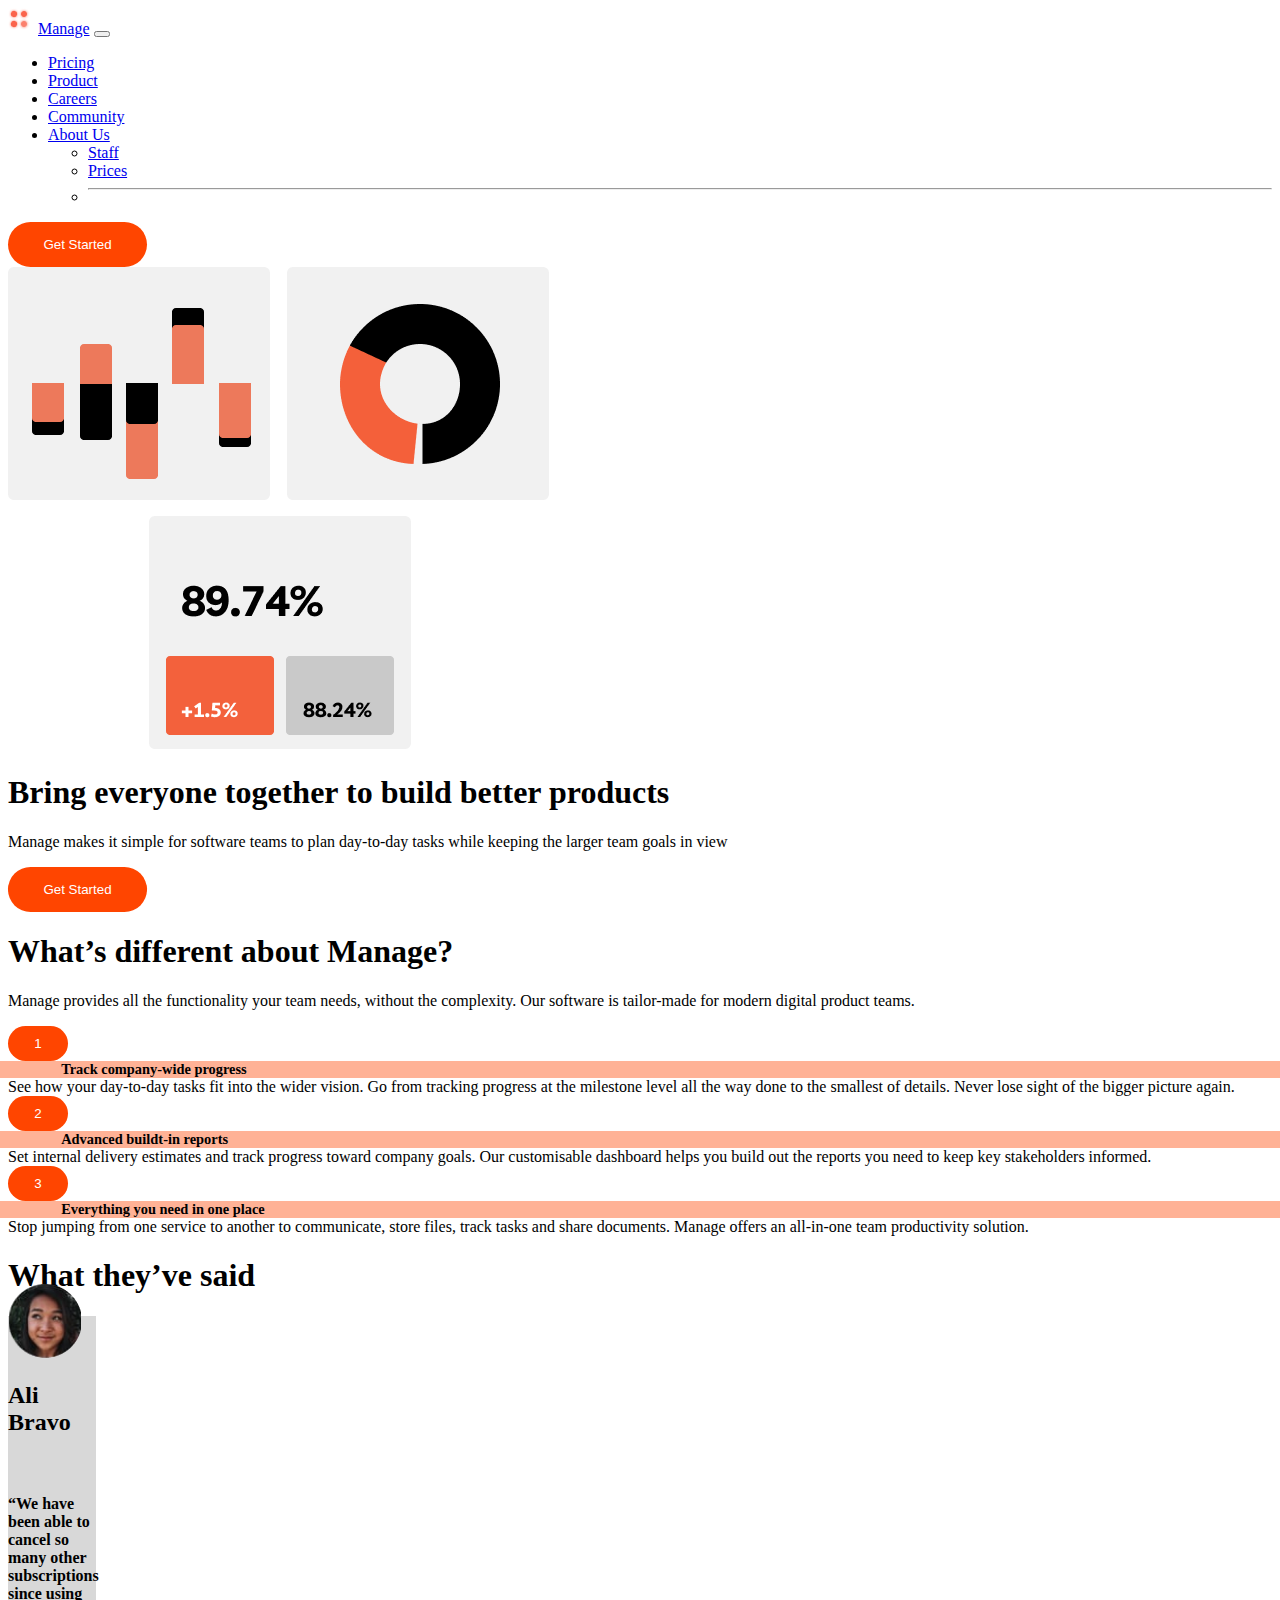
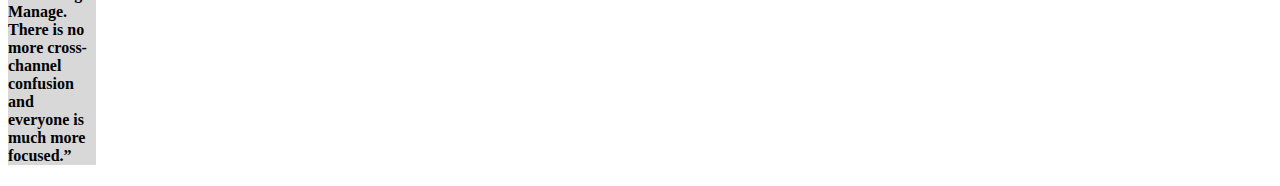
<file: htmlbs.html>
<!doctype html>
<html lang="en">
  <head>
    <meta charset="utf-8">
    <meta name="viewport" content="width=device-width, initial-scale=1">
    <title>Bootstrap demo</title>
    <link rel="stylesheet" href="style.css">
    <link href="https://cdn.jsdelivr.net/npm/bootstrap@5.3.0-alpha3/dist/css/bootstrap.min.css" rel="stylesheet" integrity="sha384-KK94CHFLLe+nY2dmCWGMq91rCGa5gtU4mk92HdvYe+M/SXH301p5ILy+dN9+nJOZ" crossorigin="anonymous">
  </head>
  <body>
    <div class="container">
        <div class="row">
            <nav class="navbar navbar-expand-lg bg-none">
                <div class="container-fluid ">
                  <a class="navbar-brand" href="#"><img src="./imagens/Group 27.png" class="logo">Manage</a>
                  <button class="navbar-toggler" type="button" data-bs-toggle="collapse" data-bs-target="#navbarSupportedContent" aria-controls="navbarSupportedContent" aria-expanded="false" aria-label="Toggle navigation">
                    <span class="navbar-toggler-icon"></span>
                  </button>
               
                  <div class="collapse navbar-collapse " id="navbarSupportedContent">
                    <ul class="navbar-nav me-auto mb-2 mb-lg-0 px-5 space-around">
                      <li class="nav-item">
                        <a class="nav-link active" aria-current="page" href="#">Pricing</a>
                      </li>
                      <li class="nav-item">
                        <a class="nav-link" href="#">Product</a>
                      </li>
                      <li class="nav-item">
                        <a class="nav-link" href="#">Careers</a>
                      </li>
                      <li class="nav-item">
                        <a class="nav-link" href="#">Community</a>
                      </li>
                      <li class="nav-item dropdown">
                        <a class="nav-link dropdown-toggle" href="#" role="button" data-bs-toggle="dropdown" aria-expanded="false">
                          About Us
                        </a>
                        <ul class="dropdown-menu">
                          <li><a class="dropdown-item" href="#">Staff</a></li>
                          <li><a class="dropdown-item" href="#">Prices</a></li>
                          <li><hr class="dropdown-divider"></li>
                        </ul>
                      </li>
                    </ul>
                
                    <form class="d-flex">
                      <button class="btn-meu">Get Started</button>
                    </form>
                    
                  </div>
                </div>
              </nav>
              <div class="container mt-5">
              <div class="row d-flex justify-content-between">
                <div class="imagem col-md-6 d-flex justify-content-center order-1 order-md-2">

                        <img src="./imagens/Group 28.png" class="col-12 col-sm-10">
                </div>
              
                
            <div class="col-12 col-md-6 col-xl-5 text-center text-md-start order-2 order-md-1 px-4 mt-5 pt-5">
              <h1 class="">
                Bring everyone
                together to build
                better products
              </h1>
              <p  class="">
                Manage makes it simple for software teams to plan day-to-day tasks while keeping the larger team goals in view
              </p>
        
              <a href="#" class="col-10 col-sm-8 btn-meu">
                <button class="btn-meu">Get Started</button>
              </a>
          </div>
        </div>
    </div>
     </div>
     <div class="container">
      <div class="row">
        <div class="col-12 col-md-6 col-xl-5 mt-5 pt-5 text-center text-md-start">
          <h1 class="">
          What’s different about Manage?
          </h1>
          <p class="">Manage provides all the functionality your team needs, without the complexity.
             Our software is tailor-made for modern digital product teams.</p>

          
         </div>
         <div class="col-12 col-md-6">
         <div class="row">
          <div class="mt-5 pt-5 col-md-12 d-flex ">
            <button class="btn-meu-2 col-md-1 ">1</button>
            <div class="texto col-12 col-md-12 d-flex ">
              <div class="fundo-txt">
              <p class="d-flex bg-orange fs-meu fs-md-6">Track company-wide progress</p>
              <div class="texto-sec col-md-10 col-12">See how your day-to-day tasks fit into the wider vision.
                Go from tracking progress at the milestone level all the way done to the smallest of details.
                 Never lose sight of the bigger picture again.</div>
              </div>
            </div>
          </div>
          <div class="mt-5 pt-5 col-md-12 d-flex ">
            <button class="btn-meu-2 col-md-1 ">2</button>
            <div class="texto col-12 col-md-12 d-flex ">
              <div class="fundo-txt">
              <p class="d-flex bg-orange fs-meu fs-md-6">Advanced buildt-in reports</p>
              <div class="texto-sec col-md-10 col-12">Set internal delivery estimates and track progress toward
                company goals. Our customisable dashboard helps you build out the reports you need to keep key stakeholders informed.</div>
              </div>
            </div>
          </div>
          <div class="mt-5 pt-5 col-md-12 d-flex">
            <button class="btn-meu-2 col-md-1 ">3</button>
            <div class="texto col-12 col-md-12 d-flex ">
              <div class="fundo-txt">
              <p class="d-flex bg-orange fs-meu fs-md-6">Everything you need in one place</p>
              <div class="texto-sec col-md-10 col-12">Stop jumping from one service to another to communicate, store files, 
                track tasks and share documents. Manage offers an all-in-one team productivity solution.</div>
              </div>
            </div>
          </div>
         </div>

        </div>
        <div class="container justify-content-center align-content-center mt-5 pt-5 d-flex ">
          <div style="width: 70%;" class="row text-center" >
            <h1>What they’ve said</h1>
            <div class="caixa mt-5">
            <img src="./imagens/Mask group.png" class="foto">
            <h2>Ali Bravo</h2><br>
            <h4 class="caixa-h4 d-flex col-12 col-md-6 com-xl-4 mx-auto">“We have been able to cancel so many other subscriptions since using Manage.
               There is no more cross-channel confusion and everyone is much more focused.”</h4>
          </div>
        </div>
        </div>
       
        
    <script src="https://cdn.jsdelivr.net/npm/bootstrap@5.3.0-alpha3/dist/js/bootstrap.bundle.min.js" integrity="sha384-ENjdO4Dr2bkBIFxQpeoTz1HIcje39Wm4jDKdf19U8gI4ddQ3GYNS7NTKfAdVQSZe" crossorigin="anonymous"></script>
  </body>
</html>
</file>
<file: style.css>
.btn-meu{
    width: 139px;
    height: 45px;
    left: 1135px;
    top: 56px;
    background-color: orangered;
    border-radius: 25px 25px 25px 25px;
    border: none;
    color: white;
}
.logo{
    padding-bottom: 4px ;
    margin-right: 8px;
   
}
.btn-meu-2{
    width: 60px;
    height: 35px;
    background-color: #ff4500;
    border-radius: 25px 25px 25px 25px;
    border: none;
    color: white;
}
.bg-orange{
    background-color: rgba(255, 68, 0, 0.411);
    width: 95%;
    padding: 0 5%;
    margin: 0;
    font-weight: bold;
    margin-left: -10px;
}
.fs-meu{
    font-size: 0.9rem;
}

.caixa{
    background-color: #6161613f;
    display: flexbox;
    height: 80%;
    width: 10%;
   
}

.foto{
    margin-top: -2rem;
}
</file>
